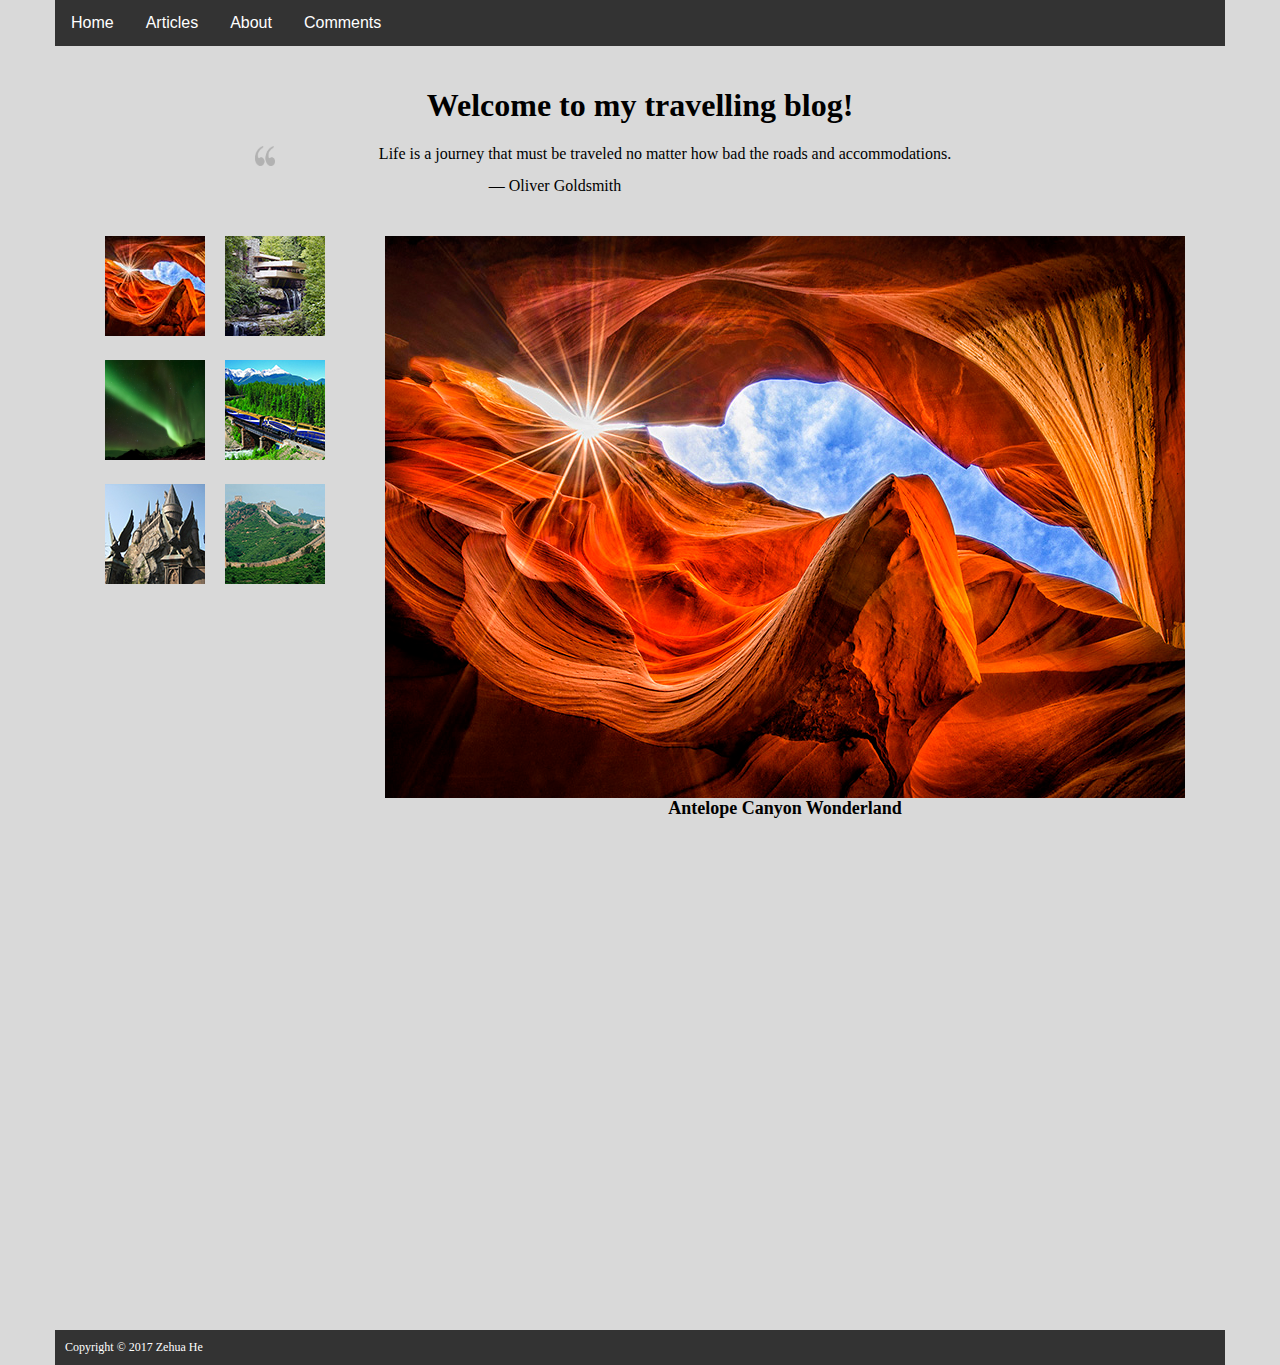
<file: index.html>
<!DOCTYPE html>
<html lang="en">

<head>
    <meta charset="UTF-8">
    <meta name="viewport" content="width=device-width, initial-scale=1.0">
    <meta http-equiv="X-UA-Compatible" content="ie=edge">
    <link rel="stylesheet" href="style_index.css">
    <script src="jquery.min.js"></script>
    <script src="back2top.js"></script>
    <script src="imgGallery.js"></script>
    <title>Travel Places</title>
</head>

<body>
    <nav id="navMenu"></nav>

    <div class="main">
        <h1>Welcome to my travelling blog!</h1>
        <div class="quote">
            <img src="quote.png" alt="quote symbol" width="20" height="20">
            <p>Life is a journey that must be traveled no matter how bad the roads and accommodations.</p>
            <p>— Oliver Goldsmith</p>
        </div>

        <div id="gallery">
            <ul>
                <li>
                    <a href="antelope2.jpg" title="Antelope Canyon Wonderland" value="antelope.html">
                        <img src="antelope-tn.jpg" width="100" height="100"></a>
                </li>
                <li>
                    <a href="fallingwater2.jpg" title="Fallingwater" value="fallingwater.html">
                        <img src="fallingwater-tn.jpg" width="100" height="100"></a>
                </li>
                <li>
                    <a href="iceland-aurora.jpg" title="Watch Northern Lights in Iceland" value="iceland.html">
                        <img src="iceland-tn.jpg" width="100" height="100"></a>
                </li>
                <li>
                    <a href="rocky1.jpg" title="Rocky Mountaineer" value="rocky.html">
                        <img src="rocky-tn.jpg" width="100" height="100"></a>
                </li>
                <li>
                    <a href="harrypotter.jpg" title="Harry Potter's Magical World" value="harrypotter.html">
                        <img src="harrypotter-tn.jpg" width="100" height="100"></a>
                </li>
                <li>
                    <a href="greatwall.jpg" title="The Great Wall of China" value="greatwall.html">
                        <img src="greatwall-tn.jpg" width="100" height="100"></a>
                </li>
            </ul>
            <figure>
                <a href="antelope.html"><img src="antelope2.jpg" alt="Antelope Canyon Wonderland"></a>
                <figcaption>Antelope Canyon Wonderland</figcaption>
            </figure>
        </div>
    </div>
    

    <button class="scrollup">Top</button>
    <div class="footer">Copyright &copy; 2017 Zehua He</div>
    <script src="getNavMenu.js"></script>
</body>

</html>
</file>
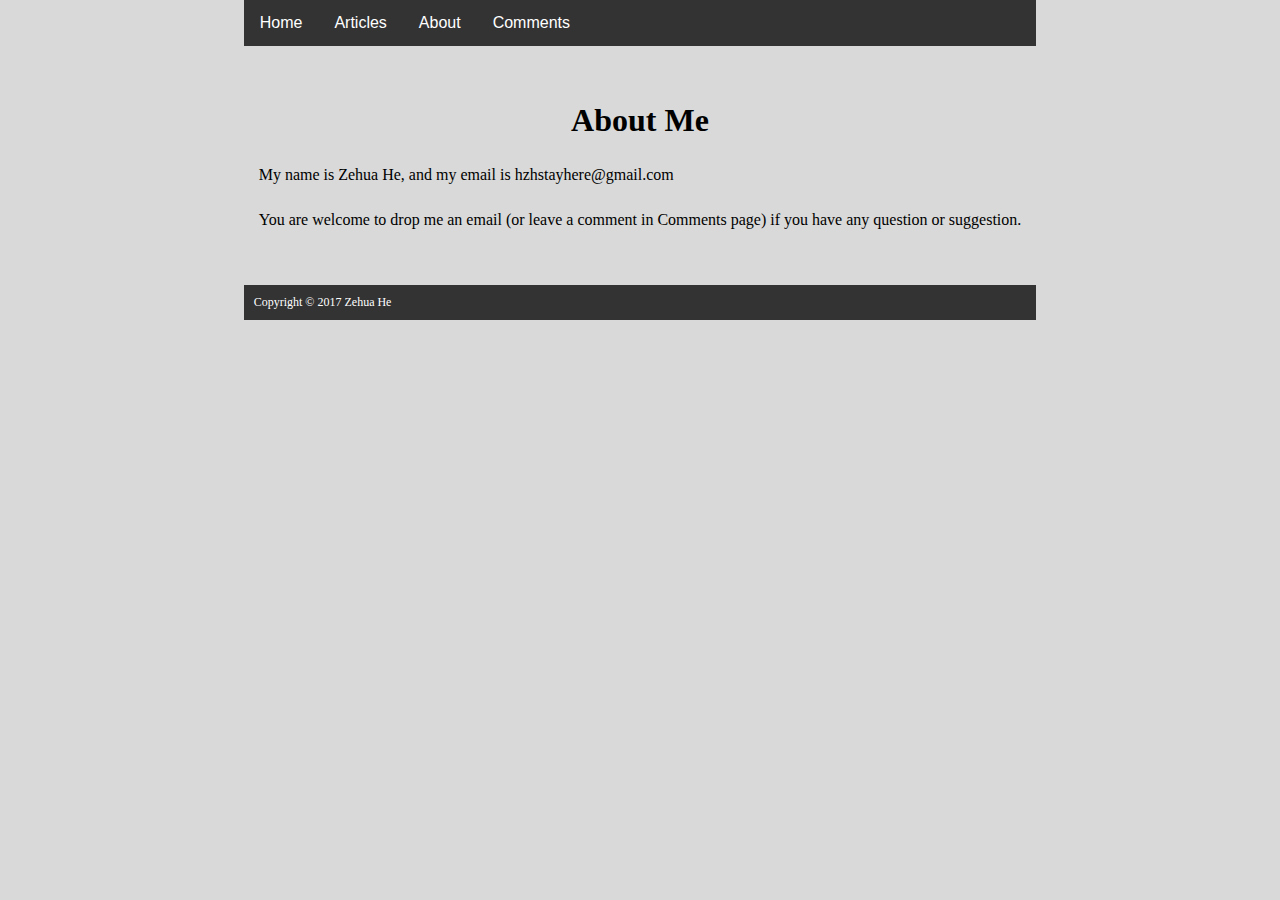
<file: about.html>
<!DOCTYPE html>
<html lang="en">

<head>
    <meta charset="UTF-8">
    <meta name="viewport" content="width=device-width, initial-scale=1.0">
    <meta http-equiv="X-UA-Compatible" content="ie=edge">
    <link rel="stylesheet" href="style.css">
    <script src="jquery.min.js"></script>
    <script src="back2top.js"></script>
    <title>Travel Places - About Us</title>
</head>

<body>
    <nav id="navMenu"></nav>

    <div class="main">
        <h1>About Me</h1>
        <p>My name is Zehua He, and my email is hzhstayhere@gmail.com </p>
        <p>You are welcome to drop me an email (or leave a comment in Comments page) if you have any 
            question or suggestion.</p>
    </div>


    <button class="scrollup">Top</button>
    <div class="footer">Copyright &copy; 2017 Zehua He</div>
    <script src="getNavMenu.js"></script>
</body>

</html>
</file>
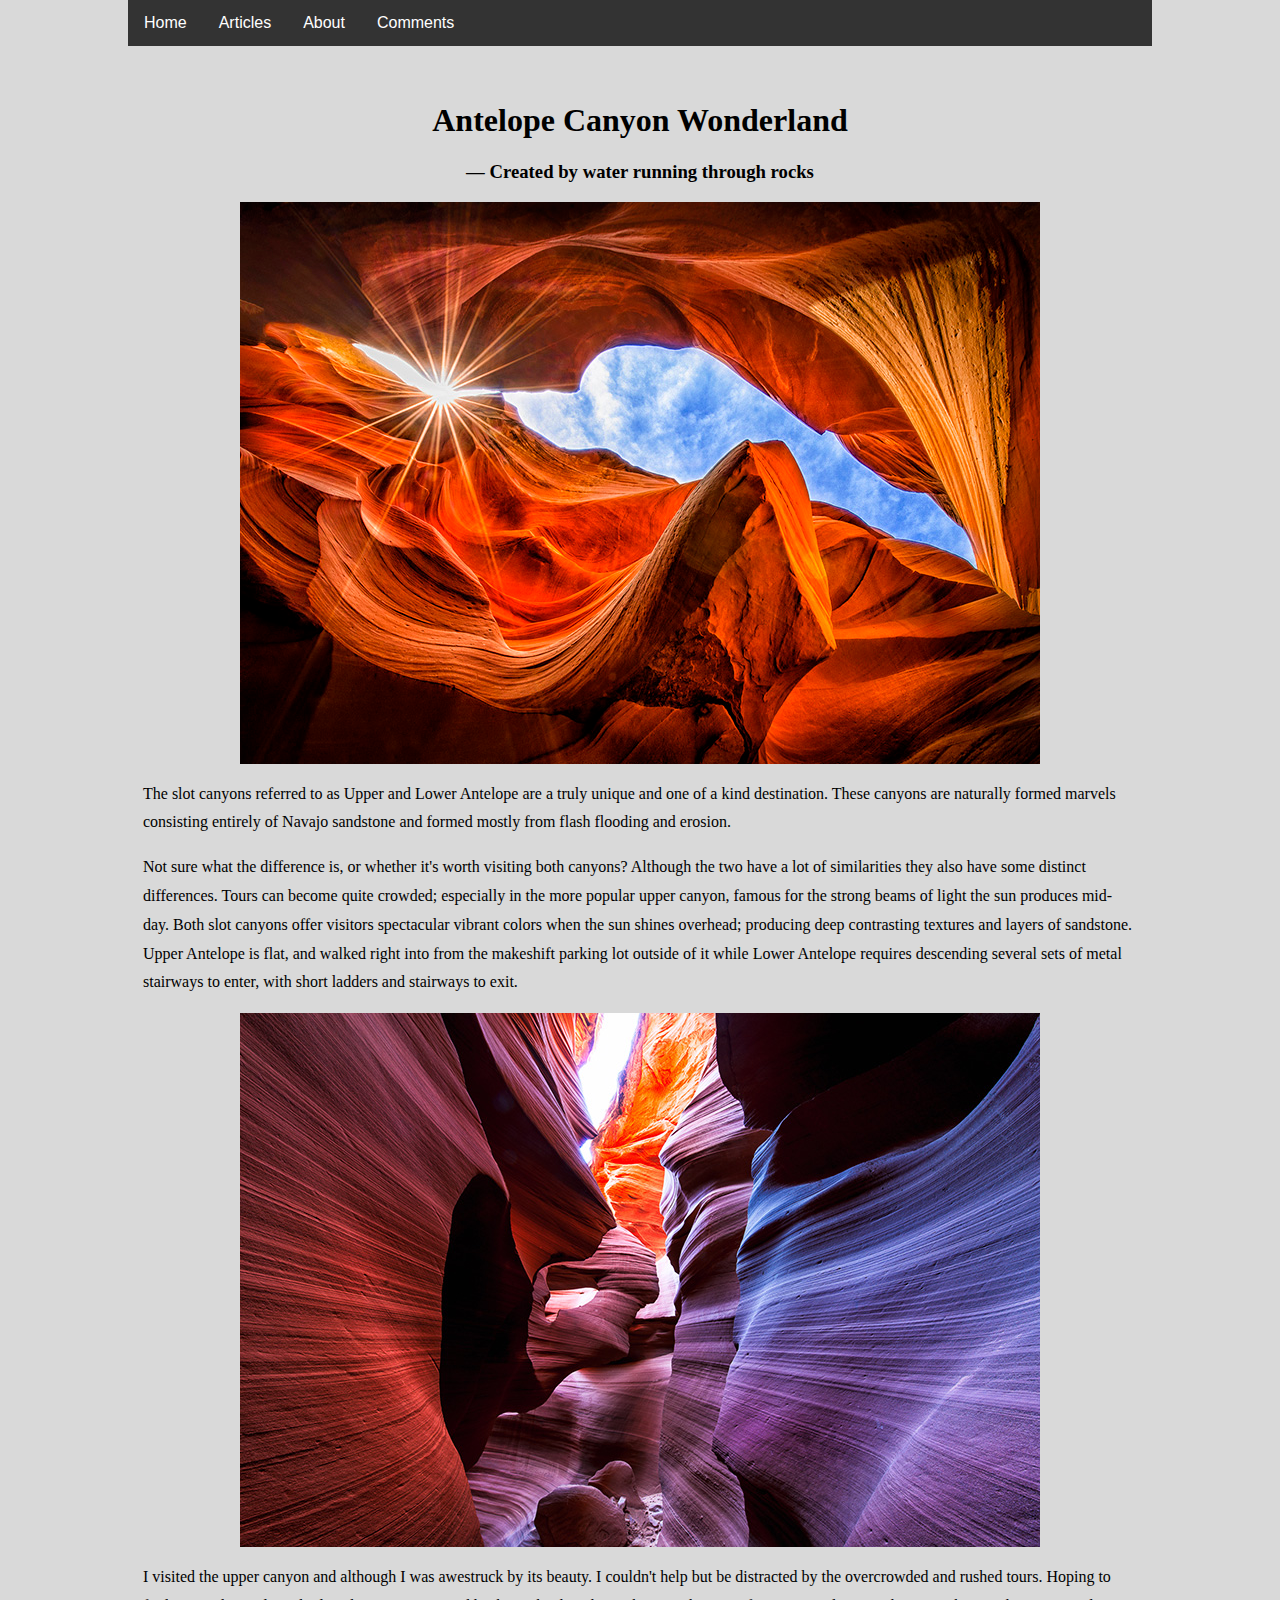
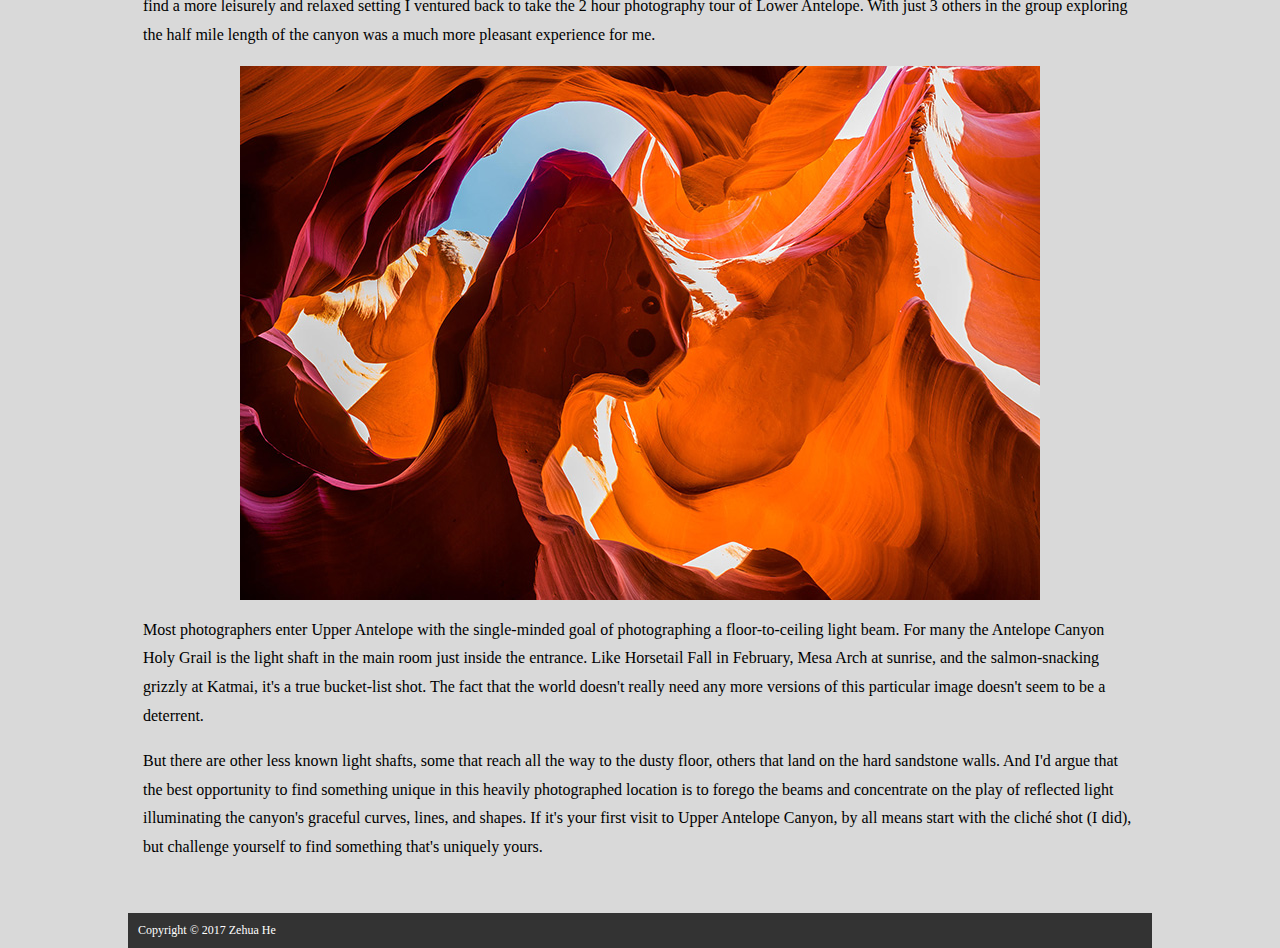
<file: antelope.html>
<!DOCTYPE html>
<html lang="en">

<head>
    <meta charset="UTF-8">
    <meta name="viewport" content="width=device-width, initial-scale=1.0">
    <meta http-equiv="X-UA-Compatible" content="ie=edge">
    <link rel="stylesheet" href="style.css">
    <script src="jquery.min.js"></script>
    <script src="back2top.js"></script>
    <title>Travel Places - Antelope Canyon</title>
</head>

<body>
    <nav id="navMenu"></nav>

    <div class="main">
        <h1>Antelope Canyon Wonderland</h1>
        <h3>— Created by water running through rocks</h3>
        <img src="antelope2.jpg" alt="antelope canyon">
        <p>The slot canyons referred to as Upper and Lower Antelope are a truly unique and one of a kind destination. These
            canyons are naturally formed marvels consisting entirely of Navajo sandstone and formed mostly from flash flooding
            and erosion. </p>
        <p>Not sure what the difference is, or whether it's worth visiting both canyons? Although the two have a lot of similarities
            they also have some distinct differences. Tours can become quite crowded; especially in the more popular upper
            canyon, famous for the strong beams of light the sun produces mid-day. Both slot canyons offer visitors spectacular
            vibrant colors when the sun shines overhead; producing deep contrasting textures and layers of sandstone. Upper
            Antelope is flat, and walked right into from the makeshift parking lot outside of it while Lower Antelope requires
            descending several sets of metal stairways to enter, with short ladders and stairways to exit.</p>
        <img src="antelope4.jpg" alt="antelope canyon">
        <p>I visited the upper canyon and although I was awestruck by its beauty. I couldn't help but be distracted by the overcrowded
            and rushed tours. Hoping to find a more leisurely and relaxed setting I ventured back to take the 2 hour photography
            tour of Lower Antelope. With just 3 others in the group exploring the half mile length of the canyon was a much
            more pleasant experience for me.</p>
        <img src="antelope3.jpg" alt="antelope canyon">
        <p>Most photographers enter Upper Antelope with the single-minded goal of photographing a floor-to-ceiling light beam.
            For many the Antelope Canyon Holy Grail is the light shaft in the main room just inside the entrance. Like Horsetail
            Fall in February, Mesa Arch at sunrise, and the salmon-snacking grizzly at Katmai, it's a true bucket-list shot.
            The fact that the world doesn't really need any more versions of this particular image doesn't seem to be a deterrent.</p>
        <p>But there are other less known light shafts, some that reach all the way to the dusty floor, others that land on
            the hard sandstone walls. And I'd argue that the best opportunity to find something unique in this heavily photographed
            location is to forego the beams and concentrate on the play of reflected light illuminating the canyon's graceful
            curves, lines, and shapes. If it's your first visit to Upper Antelope Canyon, by all means start with the cliché
            shot (I did), but challenge yourself to find something that's uniquely yours.</p>
    </div>

    <button class="scrollup">Top</button>
    <div class="footer">Copyright &copy; 2017 Zehua He</div>
    <script src="getNavMenu.js"></script>
</body>

</html>
</file>
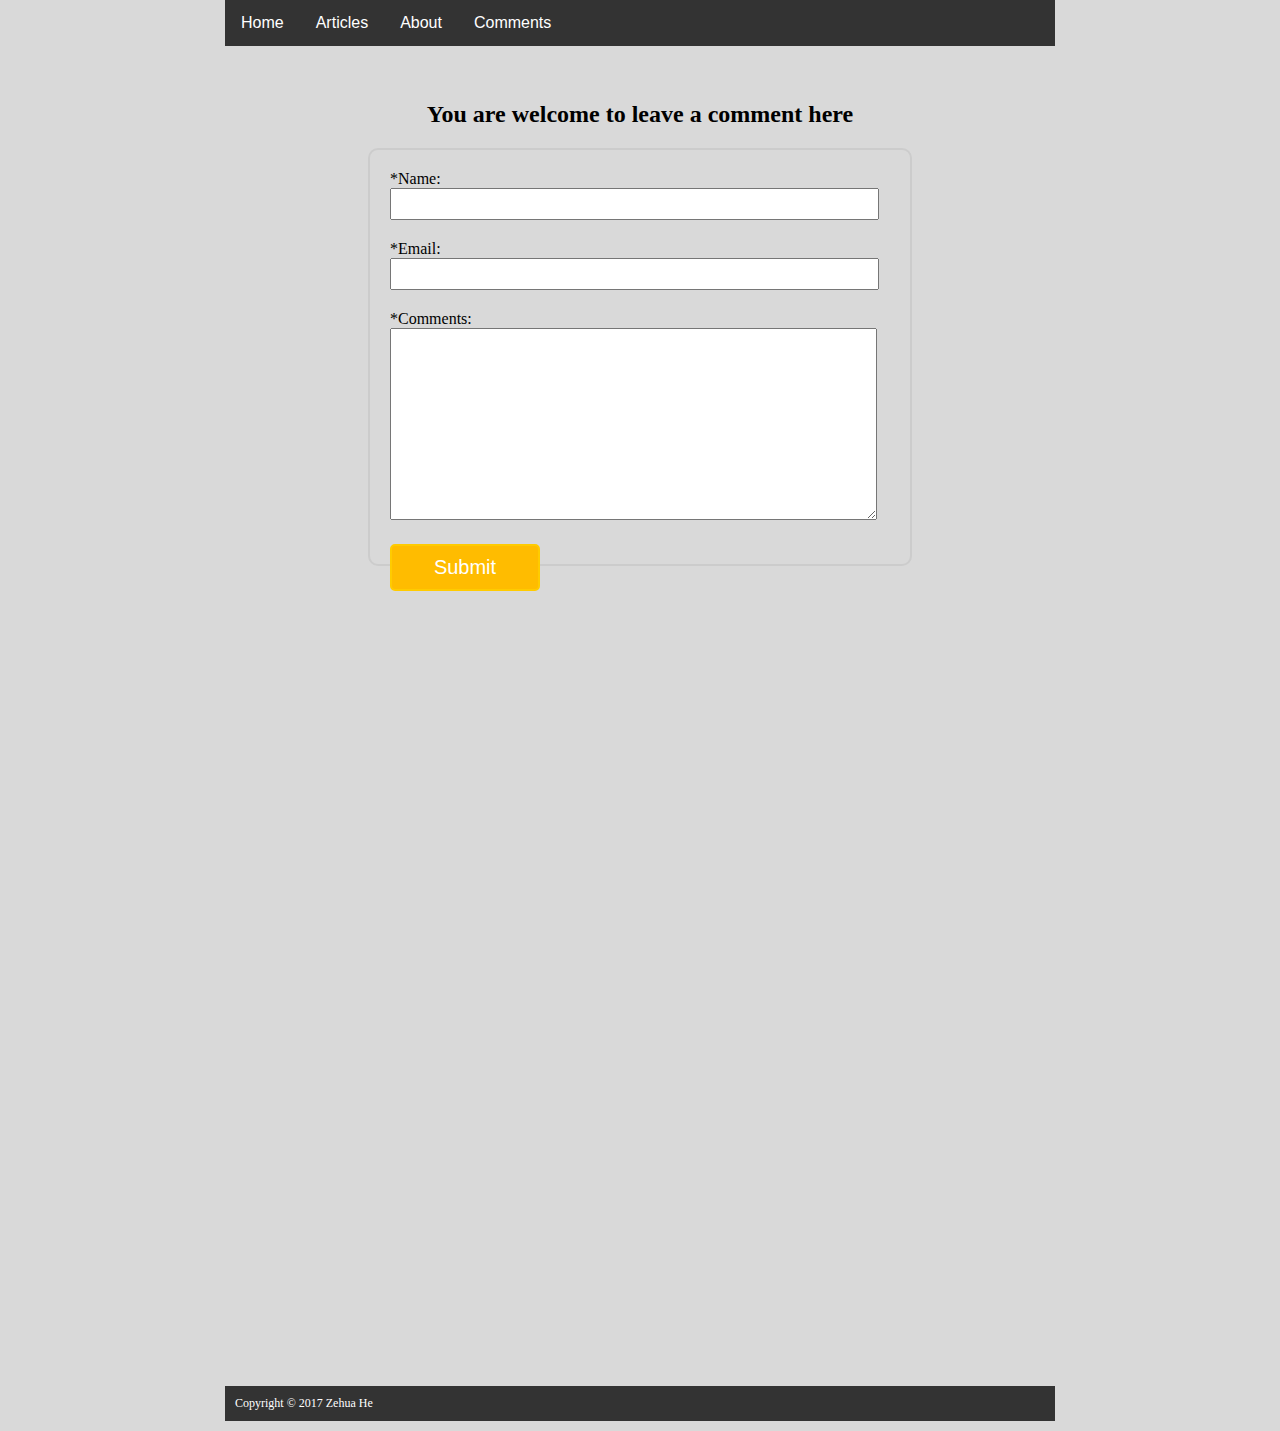
<file: comments.html>
<!DOCTYPE html>
<html lang="en">

<head>
    <meta charset="UTF-8">
    <meta name="viewport" content="width=device-width, initial-scale=1.0">
    <meta http-equiv="X-UA-Compatible" content="ie=edge">
    <link rel="stylesheet" href="style_comments.css">
    <script src="jquery.min.js"></script>
    <script src="back2top.js"></script>
    <title>Travel Places - Leave A Comment</title>
</head>

<body>
    <nav id="navMenu"></nav>

    <div class="main">
        <h2>You are welcome to leave a comment here</h2>
        <form method="post" action="https://script.google.com/macros/s/AKfycbyRcUuw7k4iSwikDLzawSh6cn7zdBrkmYabl4ehtcfPzT1aoQxN/exec" id="form_layout">
            <label for="name">*Name:</label>
            <input type="text" name="name" id="name" required="required">
            <label for="email">*Email:</label>
            <input type="email" name="email" id="email" required="required">
            <label for="comments">*Comments:</label>
            <textarea type="textarea" name="comments" id="comments" required="required" rows="10" cols="100"></textarea>
            <input id="submit" type="submit" value="Submit">
        </form>
    </div>
    

    <button class="scrollup">Top</button>
    <div class="footer">Copyright &copy; 2017 Zehua He</div>
    <script src="getNavMenu.js"></script>
</body>

</html>
</file>
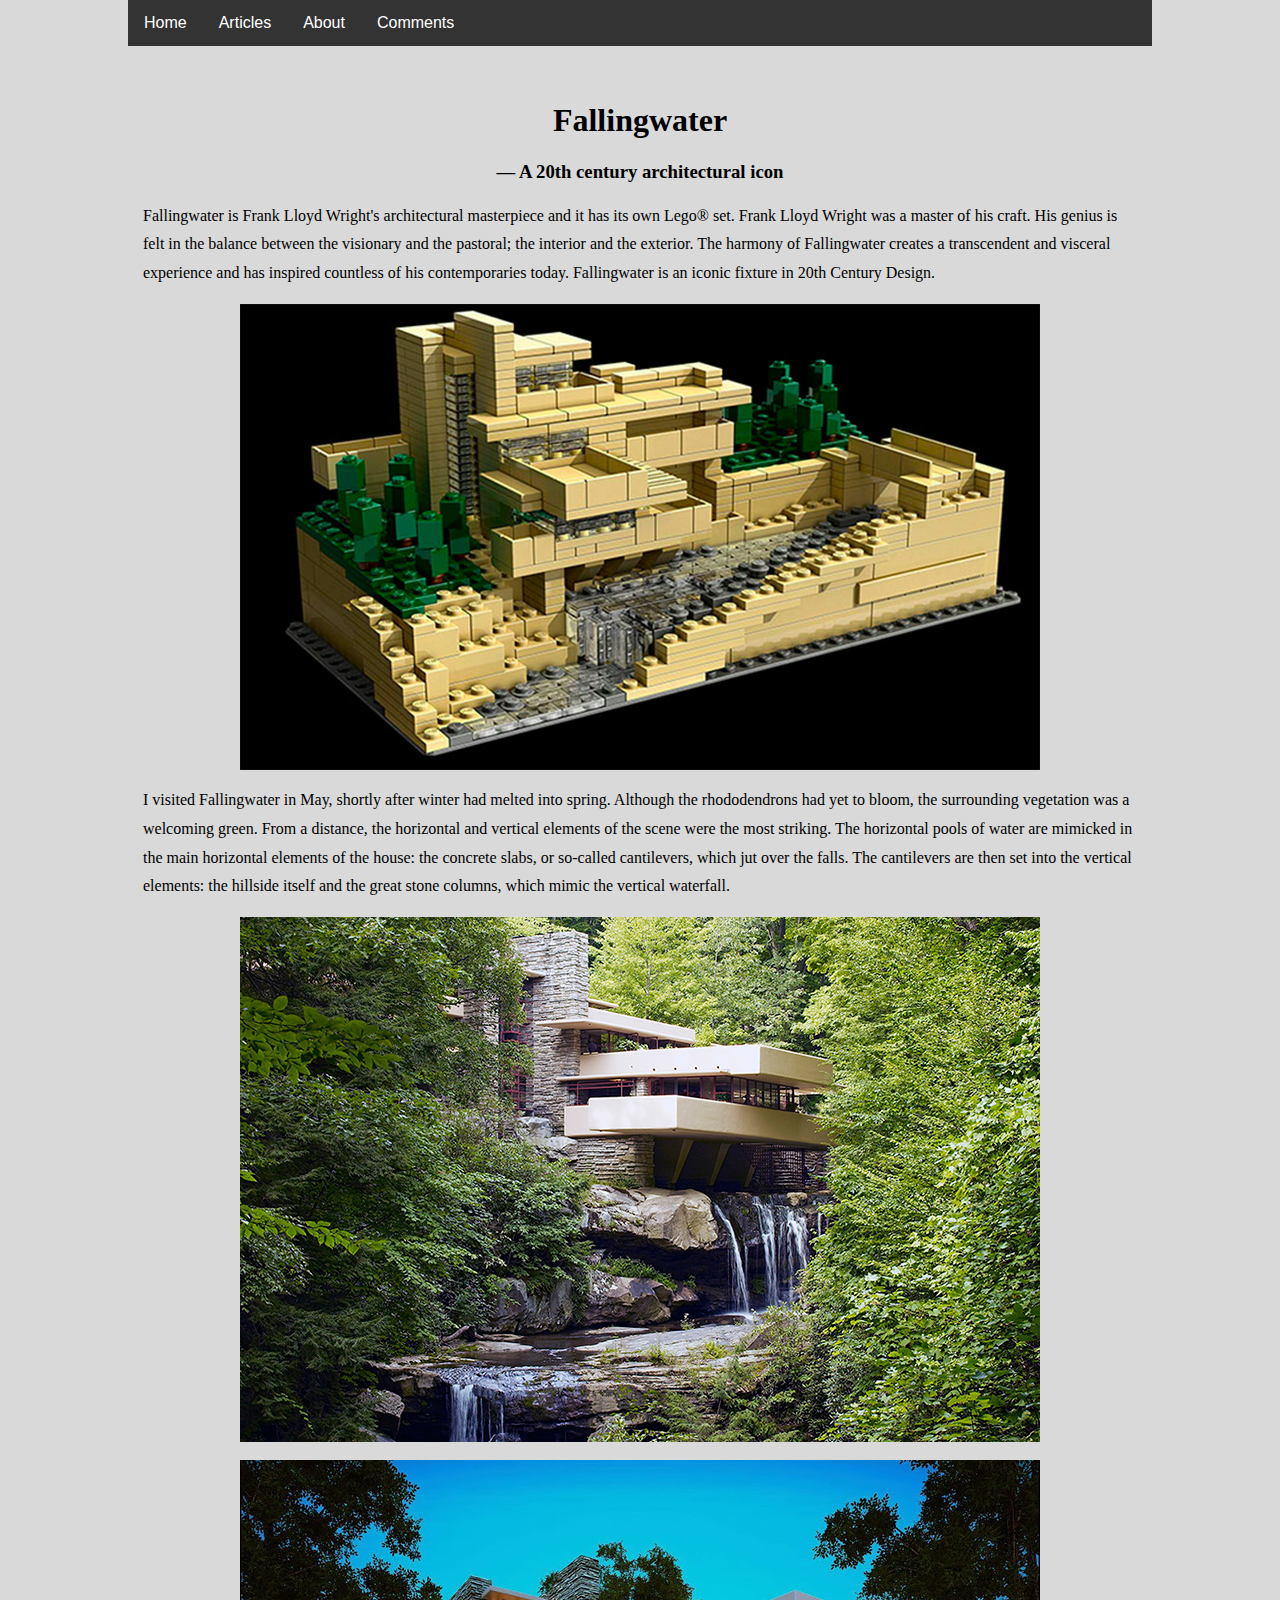
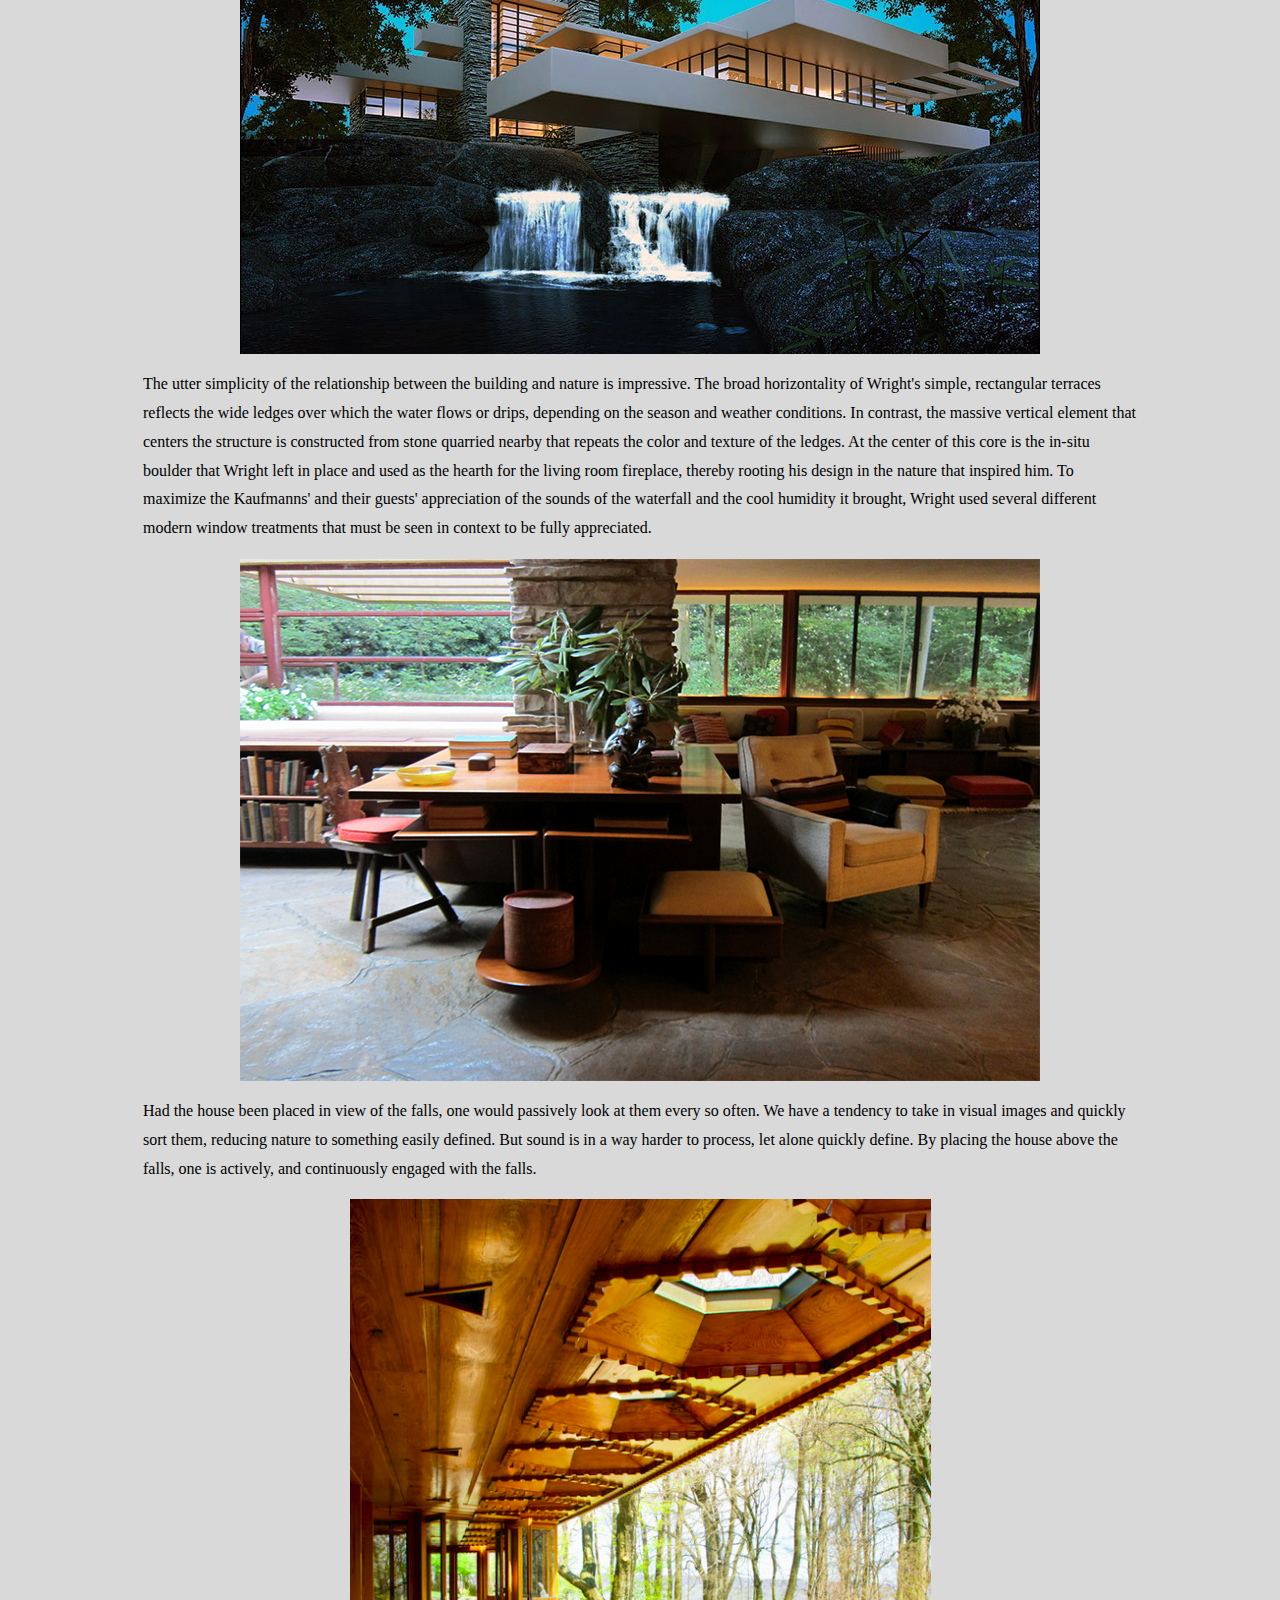
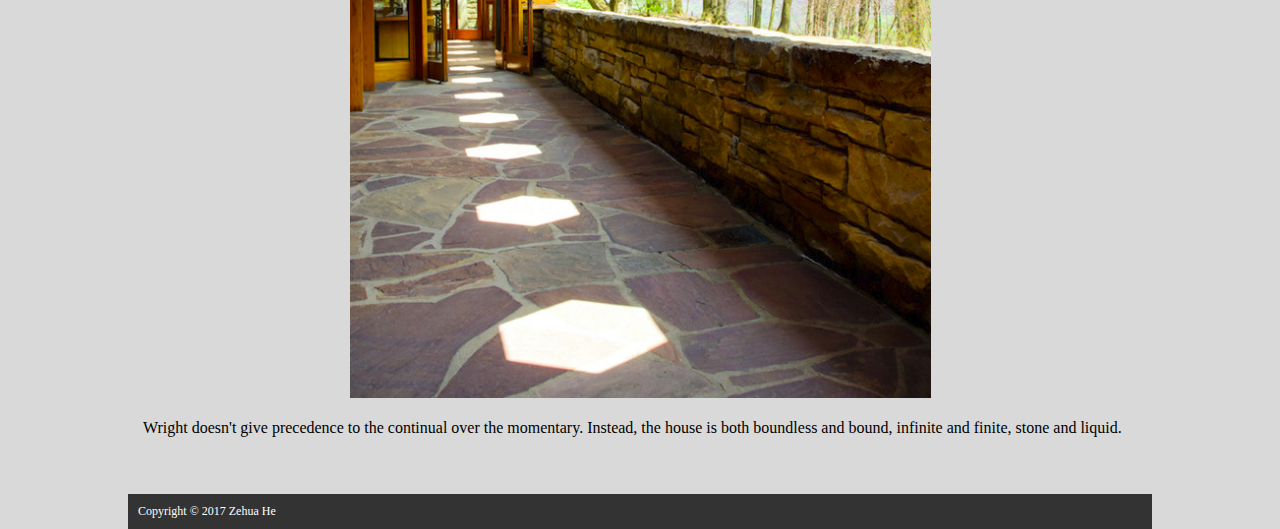
<file: fallingwater.html>
<!DOCTYPE html>
<html lang="en">

<head>
    <meta charset="UTF-8">
    <meta name="viewport" content="width=device-width, initial-scale=1.0">
    <meta http-equiv="X-UA-Compatible" content="ie=edge">
    <link rel="stylesheet" href="style.css">
    <script src="jquery.min.js"></script>
    <script src="back2top.js"></script>
    <title>Travel Places - Falling Water</title>
</head>

<body>
    <nav id="navMenu"></nav>

    <div class="main">
        <h1>Fallingwater</h1>
        <h3>— A 20th century architectural icon</h3>
        <p>Fallingwater is Frank Lloyd Wright's architectural masterpiece and it has its own Lego® set. Frank Lloyd Wright was
            a master of his craft. His genius is felt in the balance between the visionary and the pastoral; the interior
            and the exterior. The harmony of Fallingwater creates a transcendent and visceral experience and has inspired
            countless of his contemporaries today. Fallingwater is an iconic fixture in 20th Century Design.</p>
        <img src="fallingwater_lego.png" alt="falling water lego model">
        <p>I visited Fallingwater in May, shortly after winter had melted into spring. Although the rhododendrons had yet to
            bloom, the surrounding vegetation was a welcoming green. From a distance, the horizontal and vertical elements
            of the scene were the most striking. The horizontal pools of water are mimicked in the main horizontal elements
            of the house: the concrete slabs, or so-called cantilevers, which jut over the falls. The cantilevers are then
            set into the vertical elements: the hillside itself and the great stone columns, which mimic the vertical waterfall.</p>
        <img src="fallingwater2.jpg" alt="falling water"><br>
        <img src="fallingwater1.jpg" alt="falling water">
        <p>The utter simplicity of the relationship between the building and nature is impressive. The broad horizontality of
            Wright's simple, rectangular terraces reflects the wide ledges over which the water flows or drips, depending
            on the season and weather conditions. In contrast, the massive vertical element that centers the structure is
            constructed from stone quarried nearby that repeats the color and texture of the ledges. At the center of this
            core is the in-situ boulder that Wright left in place and used as the hearth for the living room fireplace, thereby
            rooting his design in the nature that inspired him. To maximize the Kaufmanns' and their guests' appreciation
            of the sounds of the waterfall and the cool humidity it brought, Wright used several different modern window
            treatments that must be seen in context to be fully appreciated.</p>
        <img src="fallingwater_inside.png" alt="falling water inside">
        <p>Had the house been placed in view of the falls, one would passively look at them every so often. We have a tendency
            to take in visual images and quickly sort them, reducing nature to something easily defined. But sound is in
            a way harder to process, let alone quickly define. By placing the house above the falls, one is actively, and
            continuously engaged with the falls.</p>
        <img src="fallingwater_patio.png" alt="falling water patio view">
        <p>Wright doesn't give precedence to the continual over the momentary. Instead, the house is both boundless and bound,
            infinite and finite, stone and liquid.</p>
    </div>

    <button class="scrollup">Top</button>
    <div class="footer">Copyright &copy; 2017 Zehua He</div>
    <script src="getNavMenu.js"></script>
</body>

</html>
</file>
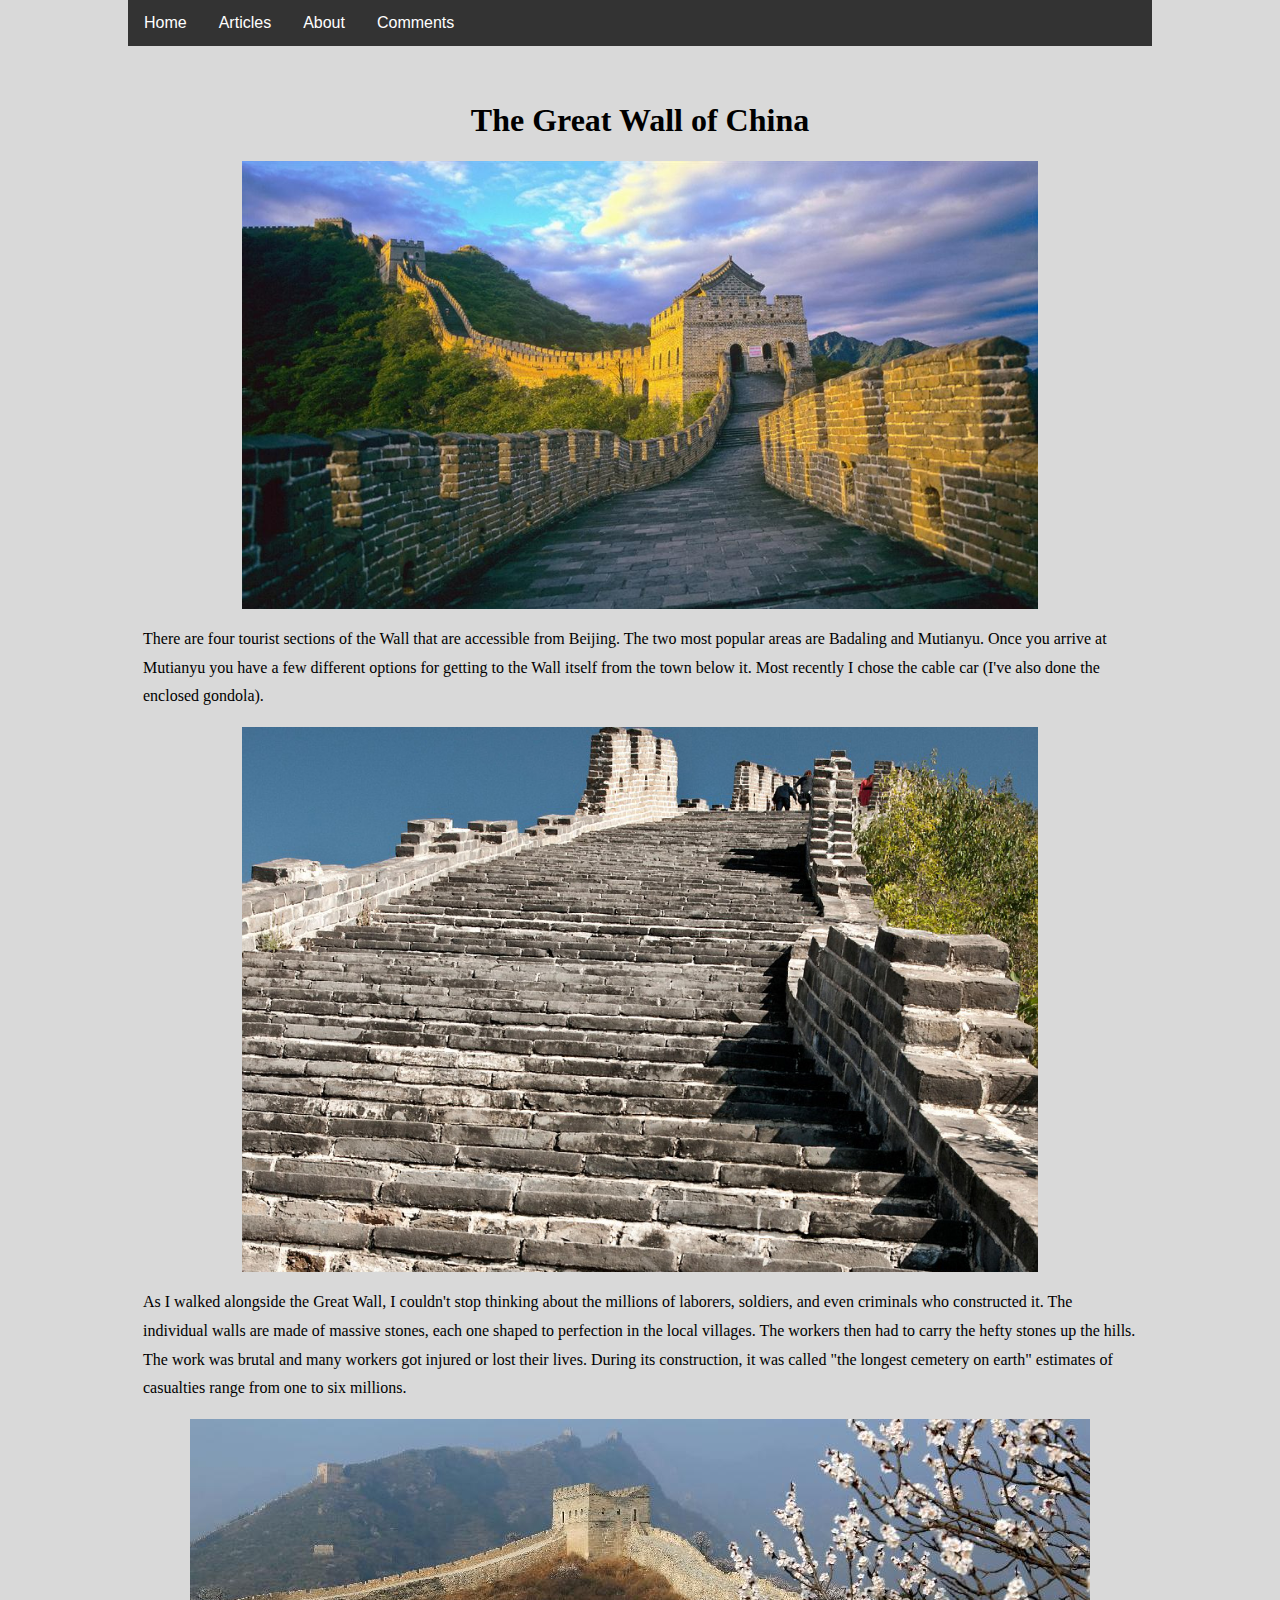
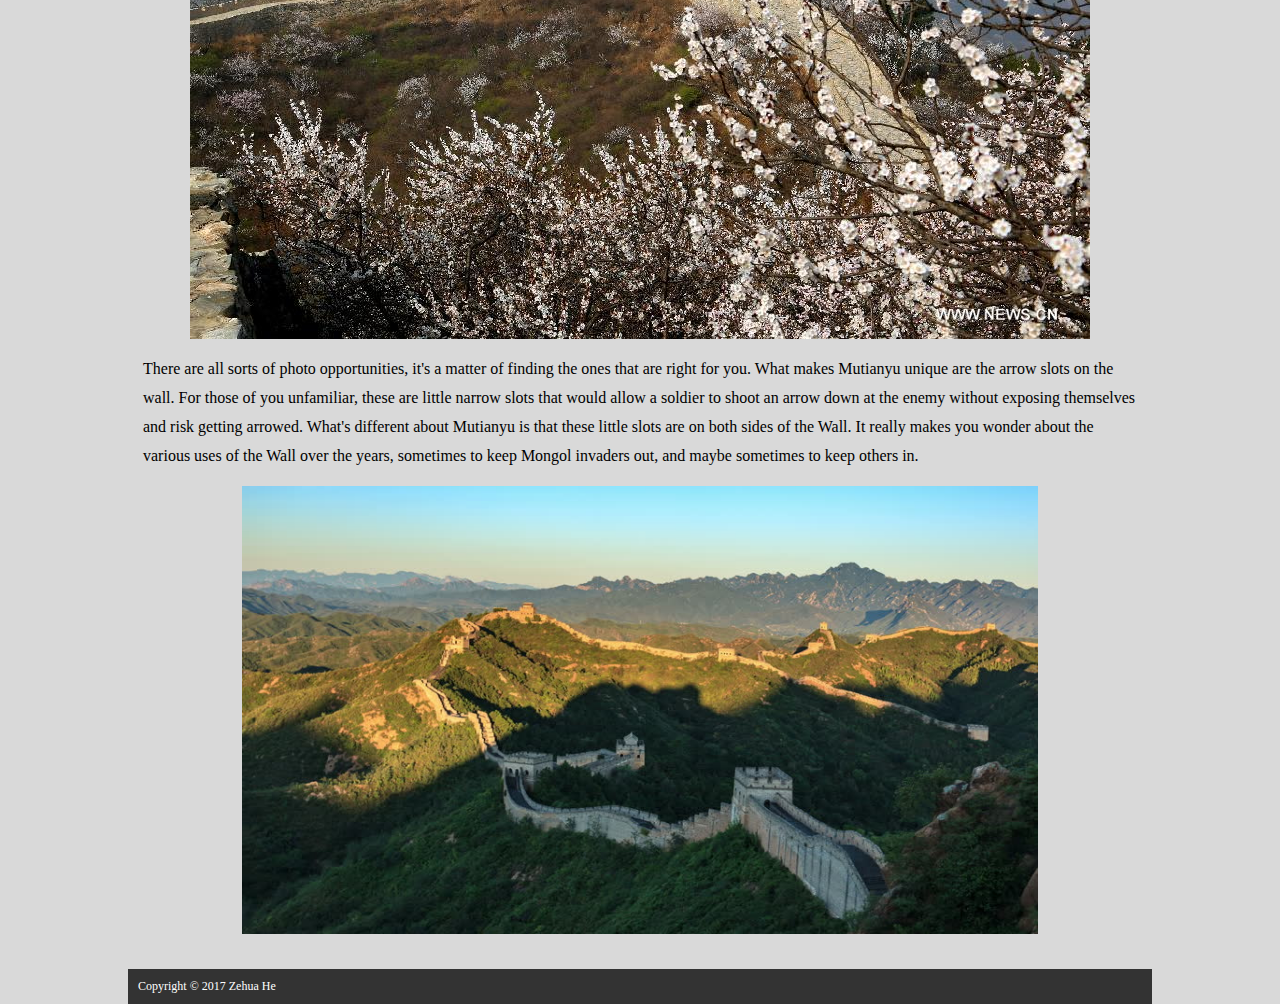
<file: greatwall.html>
<!DOCTYPE html>
<html lang="en">

<head>
    <meta charset="UTF-8">
    <meta name="viewport" content="width=device-width, initial-scale=1.0">
    <meta http-equiv="X-UA-Compatible" content="ie=edge">
    <link rel="stylesheet" href="style.css">
    <script src="jquery.min.js"></script>
    <script src="back2top.js"></script>
    <title>Travel Places - The Great Wall</title>
</head>

<body>
    <nav id="navMenu"></nav>

    <div class="main">
        <h1>The Great Wall of China</h1>
        <img src="watch-towers.jpg" alt="Watch Towers" width="80%">
        <p>There are four tourist sections of the Wall that are accessible from Beijing. The two most popular areas are Badaling
            and Mutianyu. Once you arrive at Mutianyu you have a few different options for getting to the Wall itself from
            the town below it. Most recently I chose the cable car (I've also done the enclosed gondola).</p>
        <img src="wall-stairs.jpg" alt="Countless Stairs" width="80%">
        <p>As I walked alongside the Great Wall, I couldn't stop thinking about the millions of laborers, soldiers, and even
            criminals who constructed it. The individual walls are made of massive stones, each one shaped to perfection
            in the local villages. The workers then had to carry the hefty stones up the hills. The work was brutal and many
            workers got injured or lost their lives. During its construction, it was called "the longest cemetery on earth"
            estimates of casualties range from one to six millions.</p>
        <img src="greatwall-bloom.jpg" alt="Flower Blooms at Great Wall">
        <p>There are all sorts of photo opportunities, it's a matter of finding the ones that are right for you. What makes
            Mutianyu unique are the arrow slots on the wall. For those of you unfamiliar, these are little narrow slots that
            would allow a soldier to shoot an arrow down at the enemy without exposing themselves and risk getting arrowed.
            What's different about Mutianyu is that these little slots are on both sides of the Wall. It really makes you
            wonder about the various uses of the Wall over the years, sometimes to keep Mongol invaders out, and maybe sometimes
            to keep others in.</p>
        <img src="greatwall2.jpg" alt="Great Wall Birdview" width="80%">
    </div>


    <button class="scrollup">Top</button>
    <div class="footer">Copyright &copy; 2017 Zehua He</div>
    <script src="getNavMenu.js"></script>
</body>

</html>
</file>
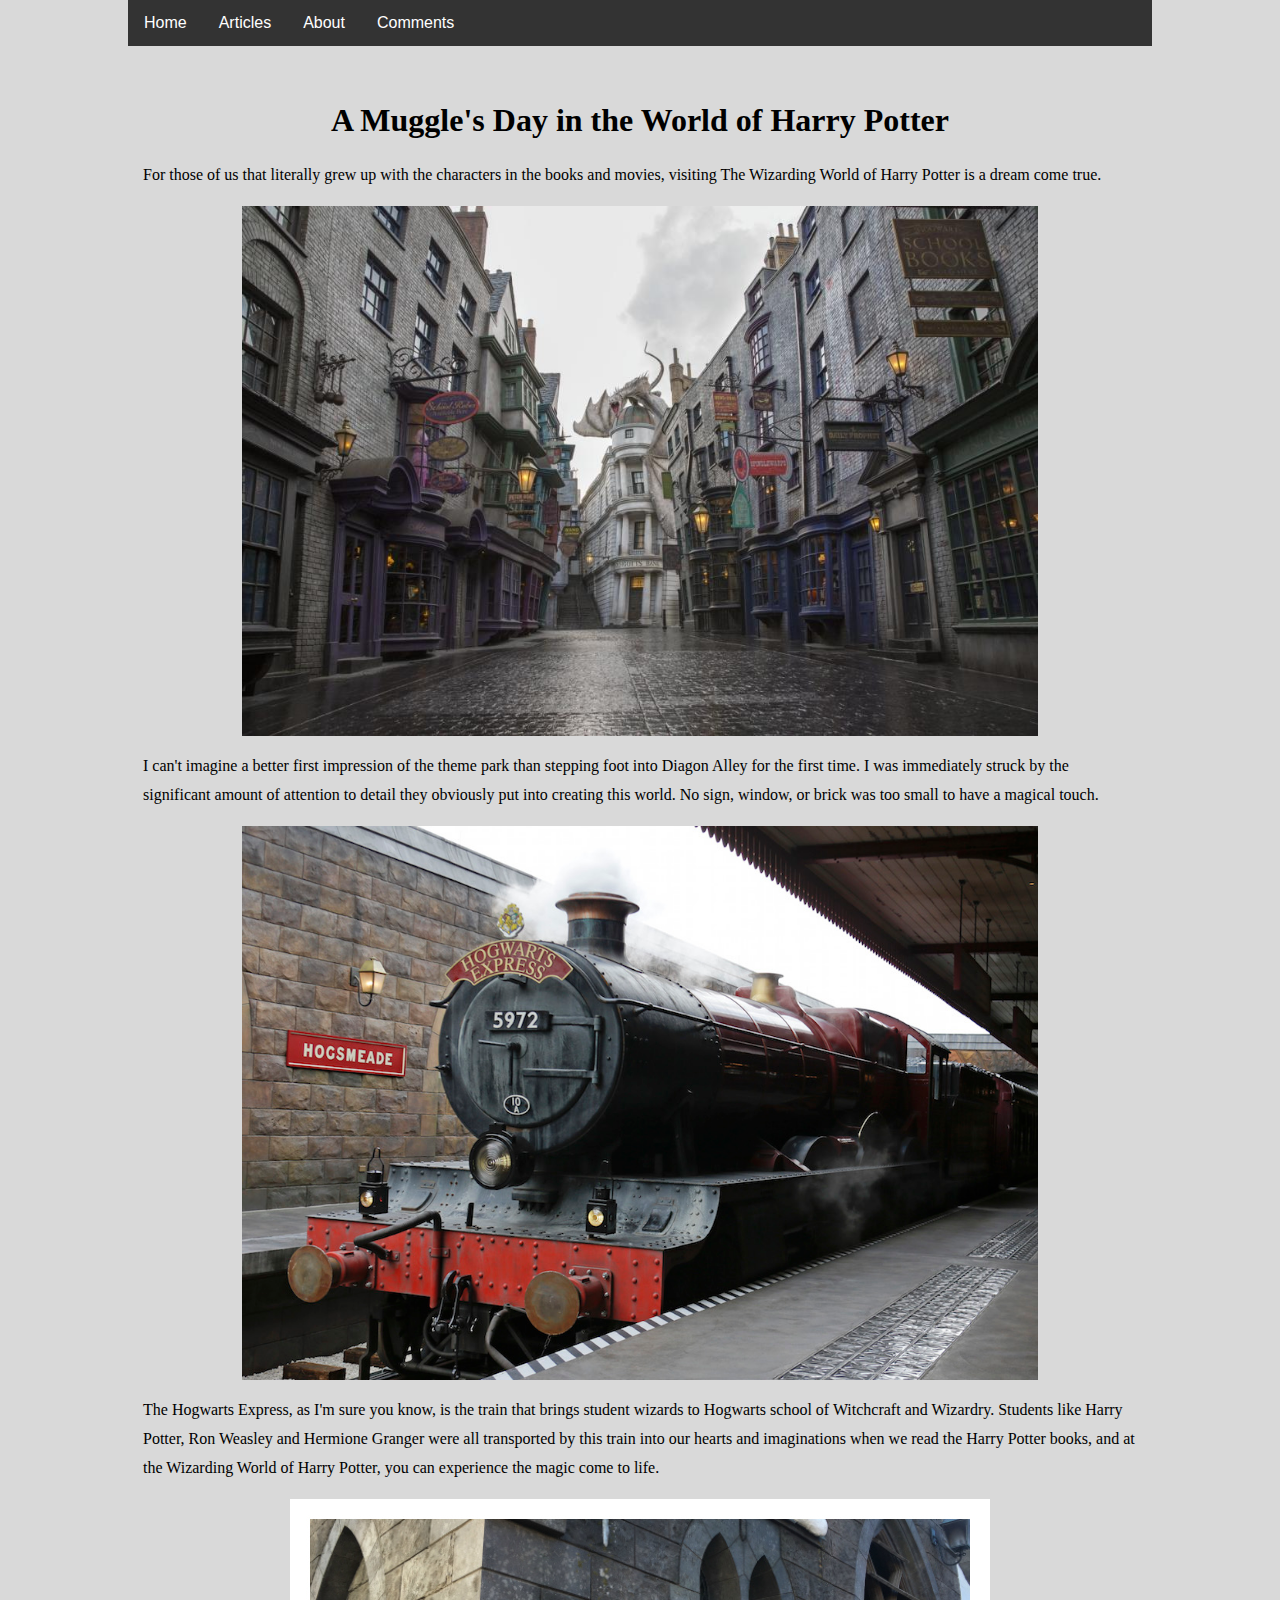
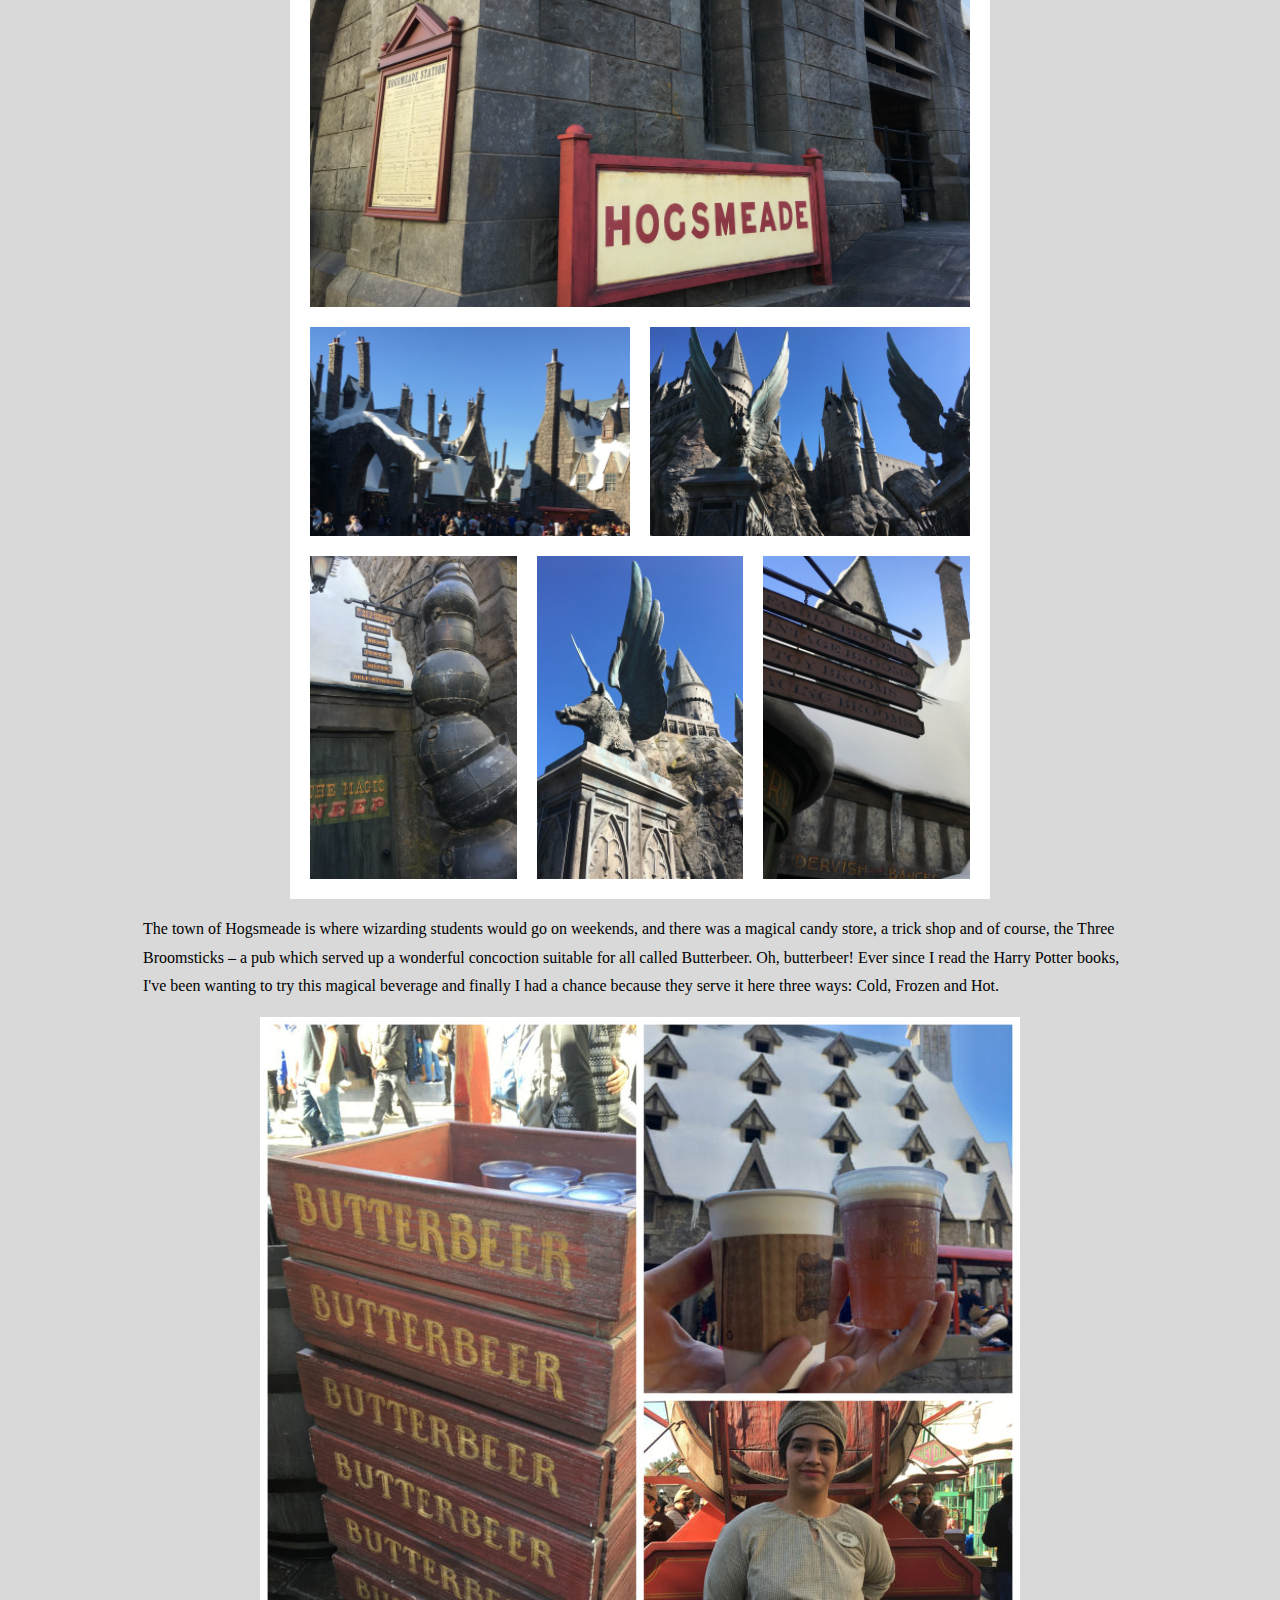
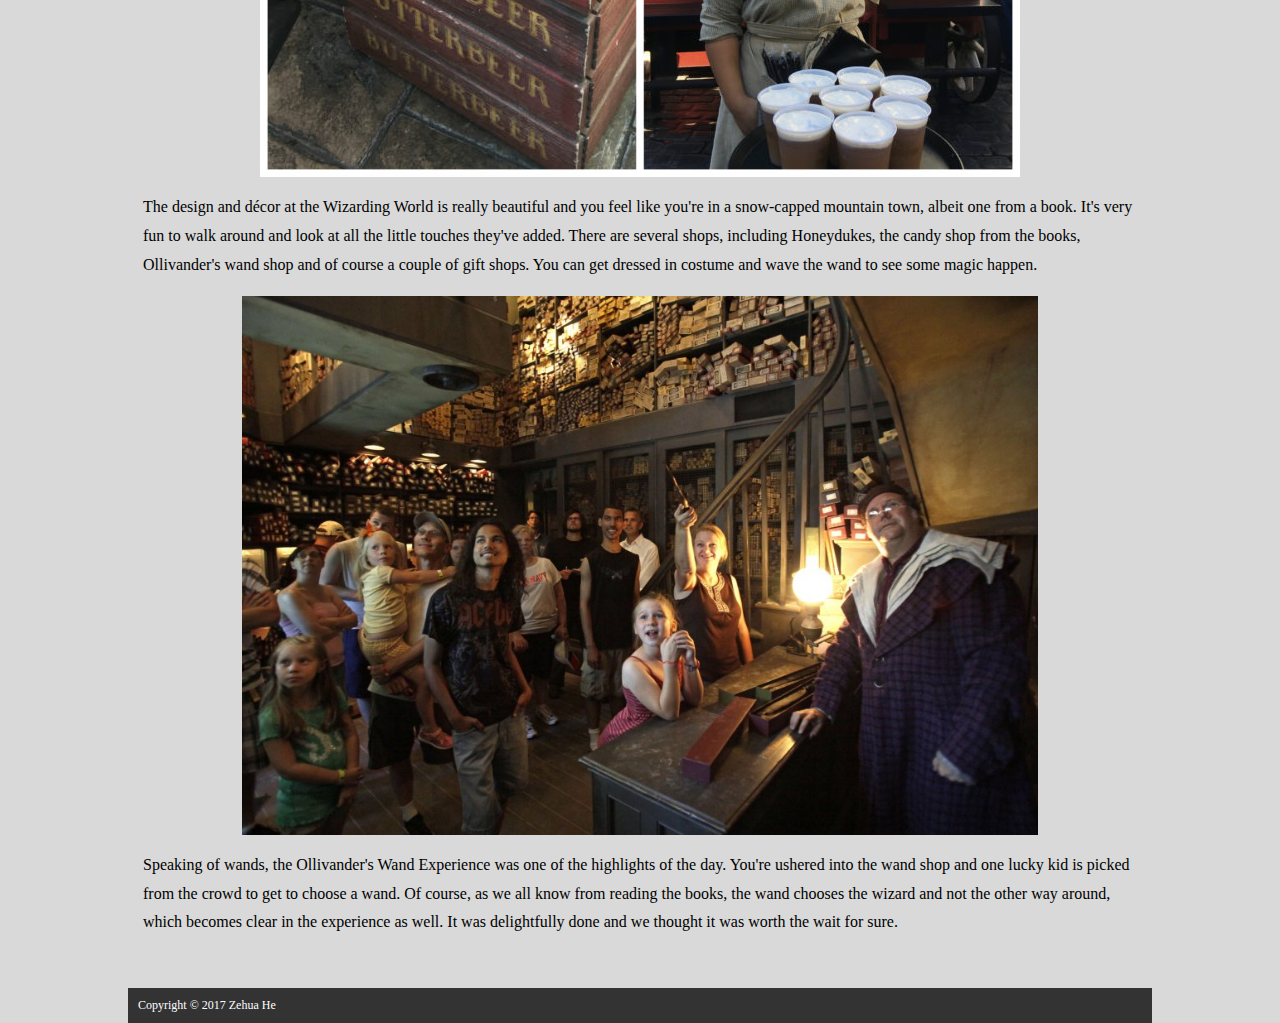
<file: harrypotter.html>
<!DOCTYPE html>
<html lang="en">

<head>
    <meta charset="UTF-8">
    <meta name="viewport" content="width=device-width, initial-scale=1.0">
    <meta http-equiv="X-UA-Compatible" content="ie=edge">
    <link rel="stylesheet" href="style.css">
    <script src="jquery.min.js"></script>
    <script src="back2top.js"></script>
    <title>Travel Places - Harry Potter</title>
</head>

<body>
    <nav id="navMenu"></nav>

    <div class="main">
        <h1>A Muggle's Day in the World of Harry Potter</h1>
        <p>For those of us that literally grew up with the characters in the books and movies, visiting The Wizarding World
            of Harry Potter is a dream come true. </p>
        <img src="diagon-alley.jpg" alt="Diagon Alley" width="80%">
        <p>I can't imagine a better first impression of the theme park than stepping foot into Diagon Alley for the first time.
            I was immediately struck by the significant amount of attention to detail they obviously put into creating this
            world. No sign, window, or brick was too small to have a magical touch.</p>
        <img src="hogwarts-express.jpg" alt="Hogwarts Express" width="80%">
        <p>The Hogwarts Express, as I'm sure you know, is the train that brings student wizards to Hogwarts school of Witchcraft
            and Wizardry. Students like Harry Potter, Ron Weasley and Hermione Granger were all transported by this train
            into our hearts and imaginations when we read the Harry Potter books, and at the Wizarding World of Harry Potter,
            you can experience the magic come to life.</p>
        <img src="hogsmeada.jpg" alt="Hogsmeada">
        <p>The town of Hogsmeade is where wizarding students would go on weekends, and there was a magical candy store, a trick
            shop and of course, the Three Broomsticks – a pub which served up a wonderful concoction suitable for all called
            Butterbeer. Oh, butterbeer! Ever since I read the Harry Potter books, I've been wanting to try this magical beverage
            and finally I had a chance because they serve it here three ways: Cold, Frozen and Hot.</p>
        <img src="butterbeer.jpg" alt="Butterbeer">
        <p>The design and décor at the Wizarding World is really beautiful and you feel like you're in a snow-capped mountain
            town, albeit one from a book. It's very fun to walk around and look at all the little touches they've added.
            There are several shops, including Honeydukes, the candy shop from the books, Ollivander's wand shop and of course
            a couple of gift shops. You can get dressed in costume and wave the wand to see some magic happen.</p>
        <img src="wand-shop.jpg" alt="Wand Shop" width="80%">
        <p>Speaking of wands, the Ollivander's Wand Experience was one of the highlights of the day. You're ushered into the
            wand shop and one lucky kid is picked from the crowd to get to choose a wand. Of course, as we all know from
            reading the books, the wand chooses the wizard and not the other way around, which becomes clear in the experience
            as well. It was delightfully done and we thought it was worth the wait for sure.</p>
    </div>


    <button class="scrollup">Top</button>
    <div class="footer">Copyright &copy; 2017 Zehua He</div>
    <script src="getNavMenu.js"></script>
</body>

</html>
</file>
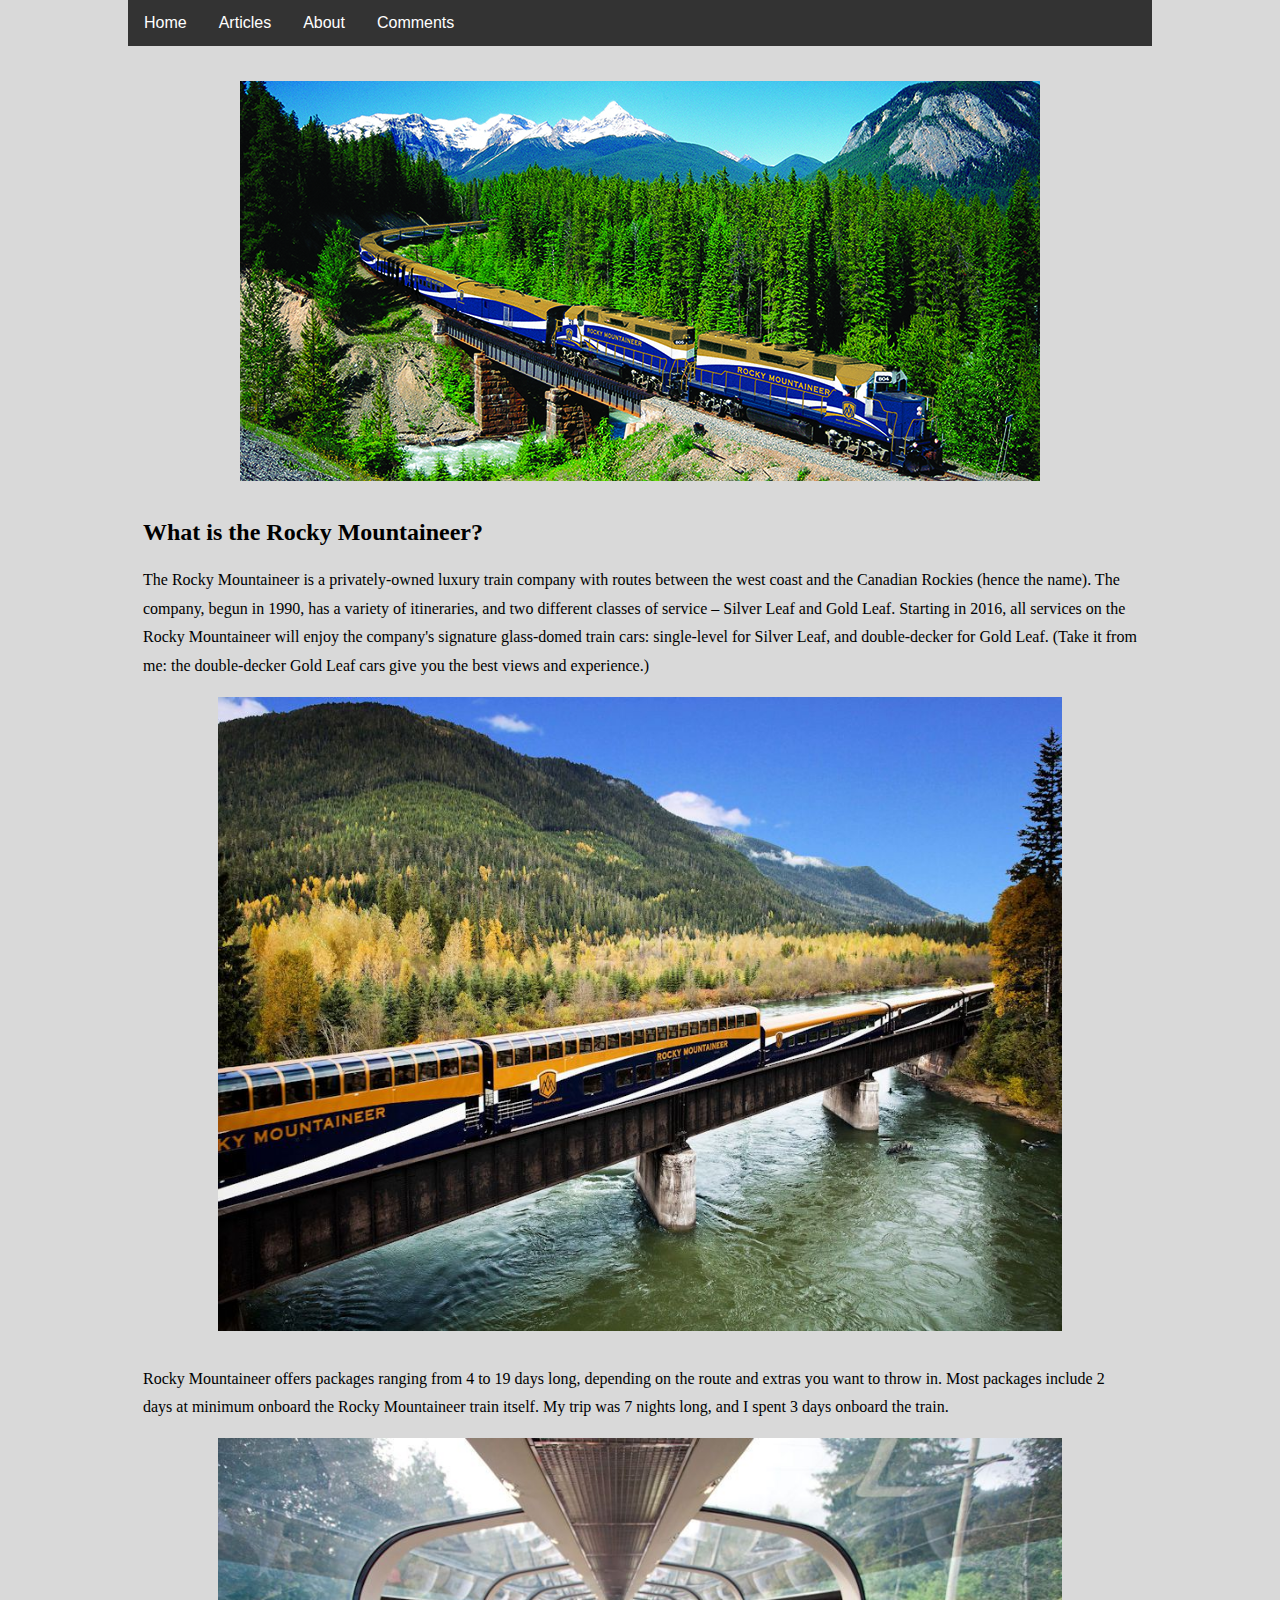
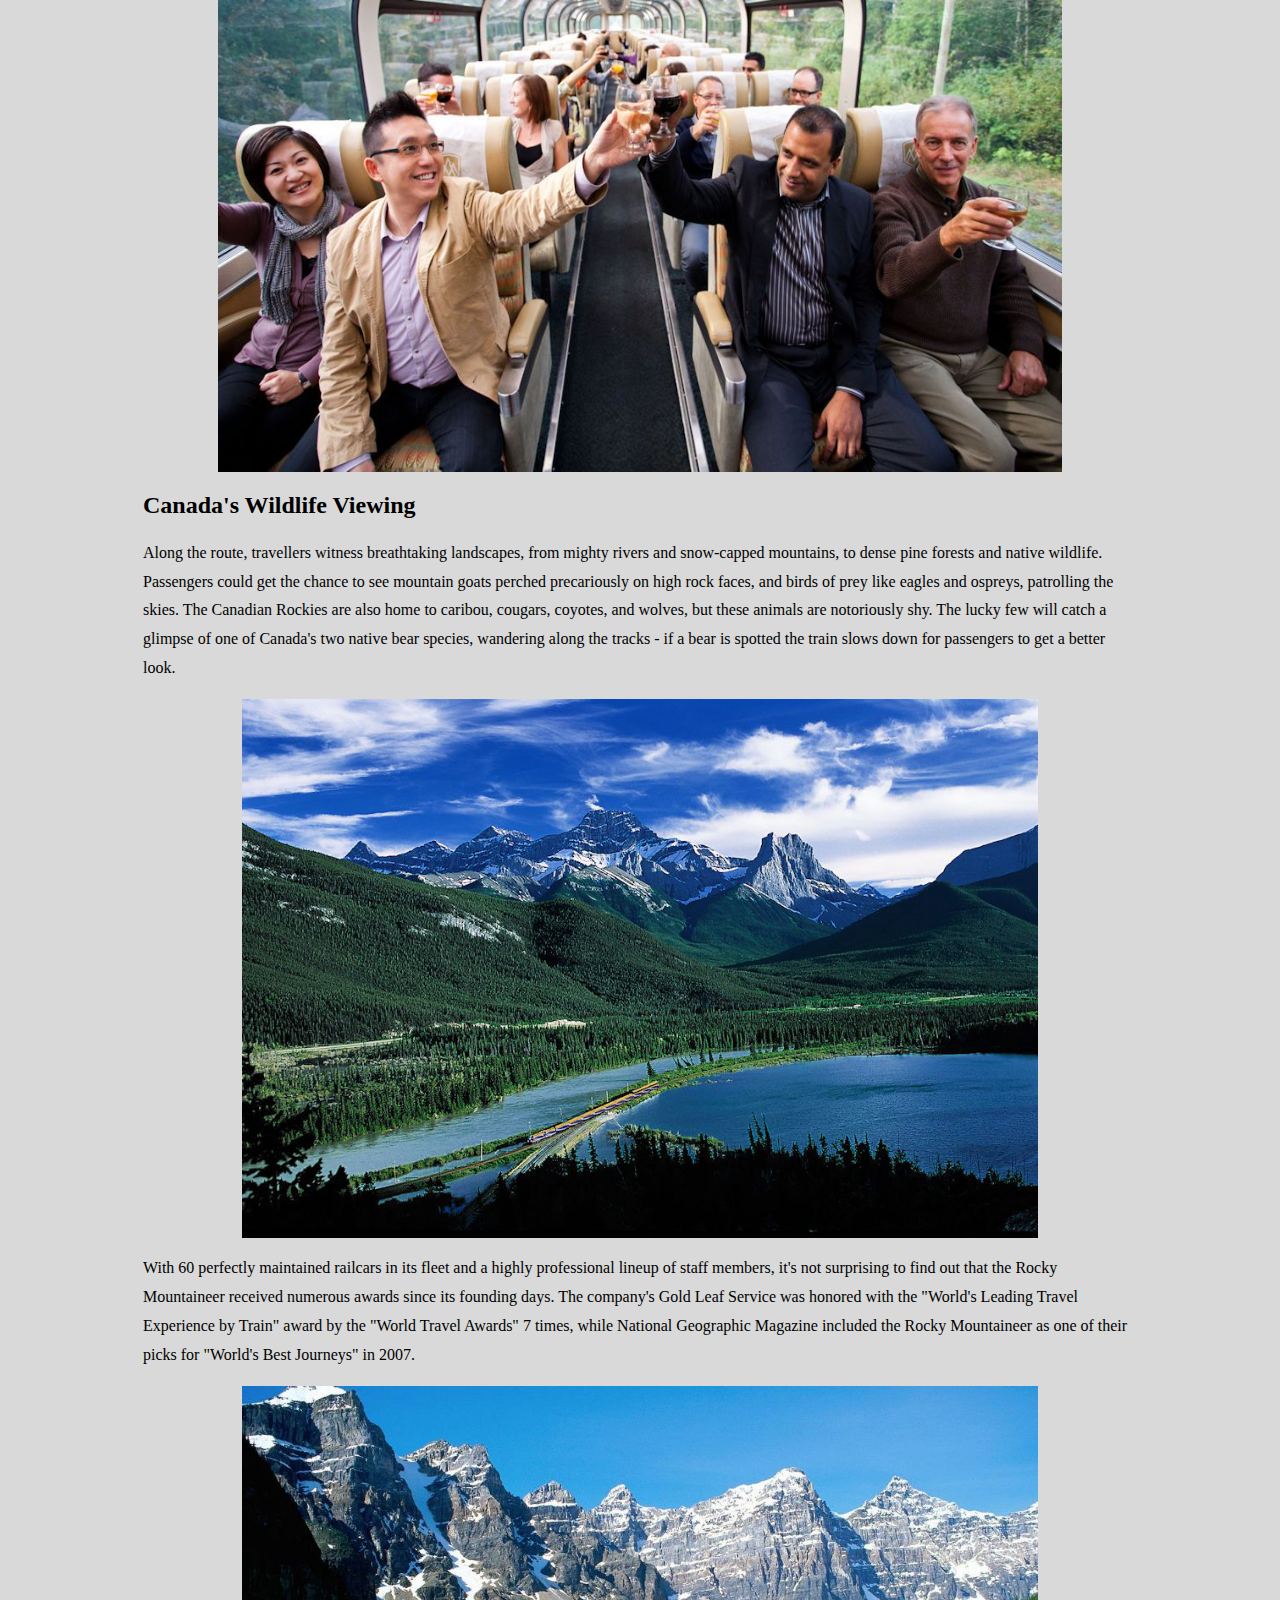
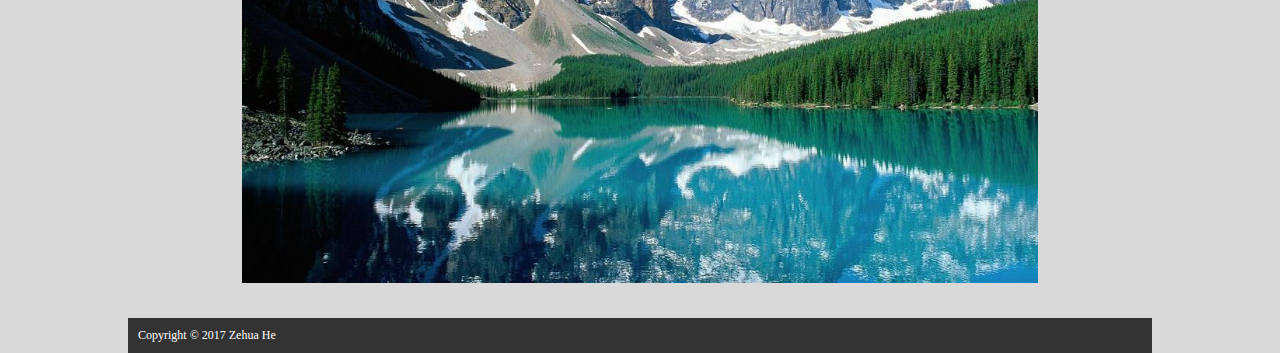
<file: rocky.html>
<!DOCTYPE html>
<html lang="en">

<head>
    <meta charset="UTF-8">
    <meta name="viewport" content="width=device-width, initial-scale=1.0">
    <meta http-equiv="X-UA-Compatible" content="ie=edge">
    <link rel="stylesheet" href="style.css">
    <script src="jquery.min.js"></script>
    <script src="back2top.js"></script>
    <title>Travel Places - Rocky Mountaineer</title>
</head>

<body>
    <nav id="navMenu"></nav>

    <div class="main">
        <img src="rocky1.jpg" alt="Rocky Mountaineer"> <br>
        <h2>What is the Rocky Mountaineer?</h2>
        <p>The Rocky Mountaineer is a privately-owned luxury train company with routes between the west coast and the Canadian
            Rockies (hence the name). The company, begun in 1990, has a variety of itineraries, and two different classes
            of service – Silver Leaf and Gold Leaf. Starting in 2016, all services on the Rocky Mountaineer will enjoy the
            company's signature glass-domed train cars: single-level for Silver Leaf, and double-decker for Gold Leaf. (Take
            it from me: the double-decker Gold Leaf cars give you the best views and experience.)</p>
        <img src="rocky-fraser-canyon.jpg" alt="Rocky Mountaineer Fraser Canyon" width="85%"> <br>
        <p>Rocky Mountaineer offers packages ranging from 4 to 19 days long, depending on the route and extras you want to throw
            in. Most packages include 2 days at minimum onboard the Rocky Mountaineer train itself. My trip was 7 nights
            long, and I spent 3 days onboard the train.</p>
        <img src="rocky-gold-leaf.jpg" alt="Rocky Mountaineer Gold Leaf Cars Interior" width="85%">

        <h2>Canada's Wildlife Viewing</h2>
        <p>Along the route, travellers witness breathtaking landscapes, from mighty rivers and snow-capped mountains, to dense
            pine forests and native wildlife. Passengers could get the chance to see mountain goats perched precariously
            on high rock faces, and birds of prey like eagles and ospreys, patrolling the skies. The Canadian Rockies are
            also home to caribou, cougars, coyotes, and wolves, but these animals are notoriously shy. The lucky few will
            catch a glimpse of one of Canada's two native bear species, wandering along the tracks - if a bear is spotted
            the train slows down for passengers to get a better look.</p>
        <img src="rocky-gap-lake.jpg" alt="Rocky Mountaineer Gap Lake" width="80%">
        <p>With 60 perfectly maintained railcars in its fleet and a highly professional lineup of staff members, it's not surprising
            to find out that the Rocky Mountaineer received numerous awards since its founding days. The company's Gold Leaf
            Service was honored with the "World's Leading Travel Experience by Train" award by the "World Travel Awards"
            7 times, while National Geographic Magazine included the Rocky Mountaineer as one of their picks for "World's
            Best Journeys" in 2007.</p>
        <img src="rocky2.jpg" alt="Rocky Mountaineer" width="80%">
    </div>


    <button class="scrollup">Top</button>
    <div class="footer">Copyright &copy; 2017 Zehua He</div>
    <script src="getNavMenu.js"></script>
</body>

</html>
</file>
<file: style_index.css>
/*center the entire content*/
html {
    display: table;
    margin: auto;
}

body {
    display: table-cell;
    vertical-align: middle;
    width: 100%;
    max-width: 1200px;
    background-color: #D9D9D9;
    background-attachment: fixed;
    background-repeat: repeat;
    background-position: top center;
}

/*configues the navigation area*/
.header {
    overflow: hidden;
    background-color: #333;
    font-family: Arial;
}

.header a {
    float: left;
    font-size: 16px;
    color: white;
    text-align: center;
    padding: 14px 16px;
    text-decoration: none;
}

.dropdown {
    float: left;
    overflow: hidden;
}

.dropdown .dropbtn {
    font-size: 16px;
    border: none;
    outline: none;
    color: white;
    padding: 14px 16px;
    background-color: #333;
}

.header a:hover, .dropdown:hover .dropbtn {
    background-color: red;
}

.dropdown-content {
    display: none;
    position: absolute;
    background-color: #f9f9f9;
    min-width: 160px;
    box-shadow: 0px 8px 16px 0px rgba(0,0,0,0.2);
    z-index: 1;
}

.dropdown-content a {
    float: none;
    color: black;
    padding: 12px 16px;
    text-decoration: none;
    display: block;
    text-align: left;
}

.dropdown-content a:hover {
    background-color: #ddd;
}

.dropdown:hover .dropdown-content {
    display: block;
}



/*configures the main area*/
.main {
    background-color: #D9D9D9;
    padding-top: 20px;
    padding-bottom: 20px;
}

h1, h2, h3, h4, h5 {
    text-align: center;
    clear: left;
}

p {
    line-height: 180%;
}



/*configure the footer area*/
.footer {
    background-color: #333;
    color: white;
    font-size: 12px;
    text-align: left;
    padding: 10px 10px;
}

/*configure the back to top button*/
.scrollup {
    width: 40px;
    height: 40px;
    position: fixed;
    bottom: 50px;
    right: 50px;
    z-index: 99;
    display: none;
    color: white;
    background-color: grey;
    border: none;
    font-size: 16px;
    border-radius: 8px;
    padding: 6px;
 }

 .scrollup:hover {
     background-color: #555;
 }


/*image gallery on index page*/
#gallery {
    width: 100%;
    margin-bottom: 1100px;
    clear: left;
}

#gallery ul {
    width: 250px;
    float: left;
    list-style-type: none;
}

#gallery li {
    float: left;
    padding: 10px;
}

#gallery li img {
    border: none;
}

figure {
    float: left;
    padding-top: 10px;
    text-align: center;
}

figure img {
    display: block;
    margin-left: auto;
    margin-right:auto;
    max-width: 100%;
    height: auto;
    width: auto\9;
}

figcaption {
    font-weight: bold;
    font-size: 18px;
}

/*quote on index page*/
.quote {
    display: block;
    width: 1000px;
    margin-right: 100px;
}
.quote p{
    text-align: center;
    line-height: 1em;
}
.quote img {
    float: left;
    padding-left: 200px;
}
</file>
<file: style.css>
/*center the entire content*/
html {
    display: table;
    margin: auto;
}

body {
    display: table-cell;
    vertical-align: middle;
    min-width: 320px;
    max-width: 1024px;
    background-color: #D9D9D9;
    background-attachment: fixed;
    background-repeat: repeat;
    background-position: top center;
}

/*configues the navigation area*/
.header {
    overflow: hidden;
    background-color: #333;
    font-family: Arial;
}

.header a {
    float: left;
    font-size: 16px;
    color: white;
    text-align: center;
    padding: 14px 16px;
    text-decoration: none;
}

.dropdown {
    float: left;
    overflow: hidden;
}

.dropdown .dropbtn {
    font-size: 16px;
    border: none;
    outline: none;
    color: white;
    padding: 14px 16px;
    background-color: #333;
}

.header a:hover, .dropdown:hover .dropbtn {
    background-color: red;
}

.dropdown-content {
    display: none;
    position: absolute;
    background-color: #f9f9f9;
    min-width: 160px;
    box-shadow: 0px 8px 16px 0px rgba(0,0,0,0.2);
    z-index: 1;
}

.dropdown-content a {
    float: none;
    color: black;
    padding: 12px 16px;
    text-decoration: none;
    display: block;
    text-align: left;
}

.dropdown-content a:hover {
    background-color: #ddd;
}

.dropdown:hover .dropdown-content {
    display: block;
}



/*configures the main area*/
.main {
    background-color: #D9D9D9;
    padding-top: 20px;
    padding-bottom: 20px;
    margin: 15px;
}
.main a {
    text-decoration: none;
}

h1, h3 {
    text-align: center;
    clear: left;
}

p {
    line-height: 180%;
}

img {
    display: block;
    margin-left: auto;
    margin-right:auto;
    max-width: 100%;
    height: auto;
    width: auto\9;
}

iframe {
    display: block;
    margin-left: auto;
    margin-right: auto;
}

/*configure the footer area*/
.footer {
    background-color: #333;
    color: white;
    font-size: 12px;
    text-align: left;
    padding: 10px 10px;
}

/*configure the back to top button*/
.scrollup {
    width: 40px;
    height: 40px;
    position: fixed;
    bottom: 50px;
    right: 50px;
    z-index: 99;
    display: none;
    color: white;
    background-color: grey;
    border: none;
    font-size: 16px;
    border-radius: 8px;
    padding: 6px;
 }

 .scrollup:hover {
     background-color: #555;
 }
</file>
<file: style_comments.css>
/*comments form*/
#form_layout {
    width: 500px;
    border: 2px solid #ccc;
    border-radius: 10px;
    padding: 20px;
    margin: 0 auto;
}
label {
    float: left;
    width: 100%;
}
input[type=text], input[type=email], textarea {
    width: 95%;
    padding: 5px;
    font-size: 16px;
    margin-bottom: 20px;
}
input[type=submit] {
    width: 30%;
    background-color:#FFBC00;
    color: white;
    border: 2px solid #FFCB00;
    padding: 10px;
    font-size:20px;
    cursor:pointer;
    border-radius: 5px;
    margin-bottom: 15px;
    float: left;
}


/*center the entire content*/
html {
    display: table;
    margin: auto;
}

body {
    display: table-cell;
    vertical-align: middle;
    min-width: 320px;
    max-width: 1024px;
    background-color: #D9D9D9;
    background-attachment: fixed;
    background-repeat: repeat;
    background-position: top center;
}

/*configues the navigation area*/
.header {
    overflow: hidden;
    background-color: #333;
    font-family: Arial;
}

.header a {
    float: left;
    font-size: 16px;
    color: white;
    text-align: center;
    padding: 14px 16px;
    text-decoration: none;
}

.dropdown {
    float: left;
    overflow: hidden;
}

.dropdown .dropbtn {
    font-size: 16px;
    border: none;
    outline: none;
    color: white;
    padding: 14px 16px;
    background-color: #333;
}

.header a:hover, .dropdown:hover .dropbtn {
    background-color: red;
}

.dropdown-content {
    display: none;
    position: absolute;
    background-color: #f9f9f9;
    min-width: 160px;
    box-shadow: 0px 8px 16px 0px rgba(0,0,0,0.2);
    z-index: 1;
}

.dropdown-content a {
    float: none;
    color: black;
    padding: 12px 16px;
    text-decoration: none;
    display: block;
    text-align: left;
}

.dropdown-content a:hover {
    background-color: #ddd;
}

.dropdown:hover .dropdown-content {
    display: block;
}



/*configures the main area*/
.main {
    background-color: #D9D9D9;
    min-width: 800px;
    padding-top: 20px;
    padding-bottom: 20px;
    margin: 15px;
    margin-bottom: 800px;
}

h1, h2, h3, h4, h5 {
    text-align: center;
    clear: left;
}

p {
    line-height: 180%;
}


/*configure the footer area*/
.footer {
    background-color: #333;
    color: white;
    font-size: 12px;
    text-align: left;
    padding: 10px 10px;
}


/*configure the back to top button*/
.scrollup {
    width: 40px;
    height: 40px;
    position: fixed;
    bottom: 50px;
    right: 50px;
    z-index: 99;
    display: none;
    color: white;
    background-color: grey;
    border: none;
    font-size: 16px;
    border-radius: 8px;
    padding: 6px;
 }

 .scrollup:hover {
     background-color: #555;
 }
</file>
